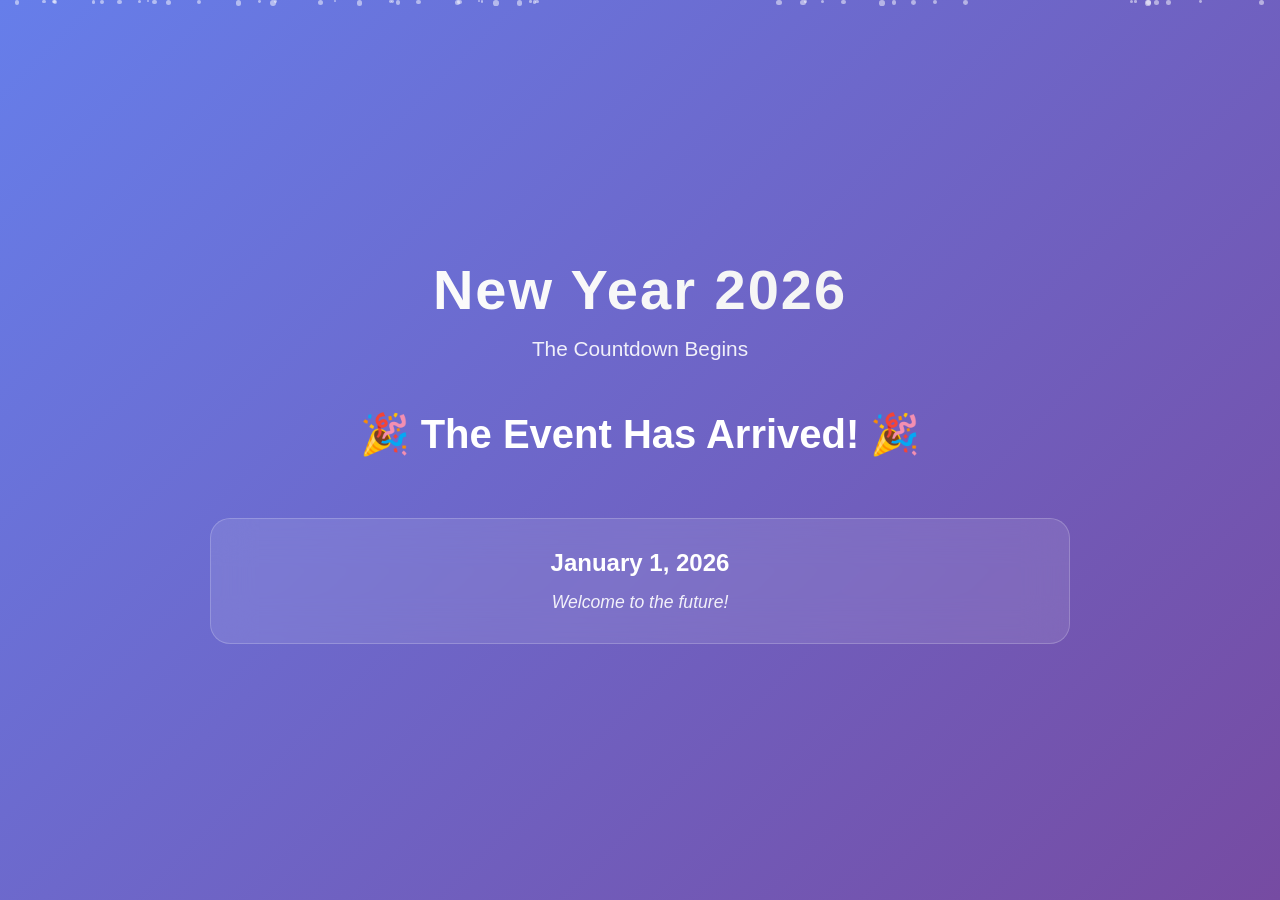
<file: index.html>
<!DOCTYPE html>
<html lang="en">
<head>
    <meta charset="UTF-8">
    <meta name="viewport" content="width=device-width, initial-scale=1.0">
    <meta name="description" content="Beautiful countdown timer for your special event">
    <title>Countdown Timer</title>
    <style>
        * {
            margin: 0;
            padding: 0;
            box-sizing: border-box;
        }

        body {
            font-family: 'Segoe UI', Tahoma, Geneva, Verdana, sans-serif;
            background: linear-gradient(135deg, #667eea 0%, #764ba2 100%);
            min-height: 100vh;
            display: flex;
            justify-content: center;
            align-items: center;
            color: white;
            position: relative;
            overflow: hidden;
        }

        /* Animated background particles */
        .particles {
            position: absolute;
            width: 100%;
            height: 100%;
            overflow: hidden;
            z-index: 0;
        }

        .particle {
            position: absolute;
            width: 4px;
            height: 4px;
            background: rgba(255, 255, 255, 0.5);
            border-radius: 50%;
            animation: float linear infinite;
        }

        @keyframes float {
            0% {
                transform: translateY(0) translateX(0);
                opacity: 0;
            }
            10% {
                opacity: 1;
            }
            90% {
                opacity: 1;
            }
            100% {
                transform: translateY(-100vh) translateX(100px);
                opacity: 0;
            }
        }

        .container {
            text-align: center;
            z-index: 10;
            padding: 40px 20px;
            max-width: 900px;
            width: 100%;
        }

        .title {
            font-size: 3.5rem;
            font-weight: 700;
            margin-bottom: 15px;
            letter-spacing: 2px;
            background: linear-gradient(45deg, #fff, #f0f0f0);
            -webkit-background-clip: text;
            -webkit-text-fill-color: transparent;
            background-clip: text;
            animation: pulse 3s ease-in-out infinite;
        }

        @keyframes pulse {
            0%, 100% {
                transform: scale(1);
                opacity: 1;
            }
            50% {
                transform: scale(1.05);
                opacity: 0.9;
            }
        }

        .subtitle {
            font-size: 1.3rem;
            margin-bottom: 50px;
            opacity: 0.9;
            font-weight: 300;
        }

        .countdown {
            display: grid;
            grid-template-columns: repeat(auto-fit, minmax(140px, 1fr));
            gap: 25px;
            margin: 0 auto;
            max-width: 700px;
        }

        .time-unit {
            background: rgba(255, 255, 255, 0.1);
            backdrop-filter: blur(20px);
            border-radius: 15px;
            padding: 30px 20px;
            border: 1px solid rgba(255, 255, 255, 0.2);
            box-shadow: 0 8px 32px rgba(0, 0, 0, 0.1);
            transition: all 0.3s ease;
            position: relative;
            overflow: hidden;
        }

        .time-unit::before {
            content: '';
            position: absolute;
            top: 0;
            left: -100%;
            width: 100%;
            height: 100%;
            background: linear-gradient(90deg, transparent, rgba(255, 255, 255, 0.1), transparent);
            transition: left 0.5s;
        }

        .time-unit:hover::before {
            left: 100%;
        }

        .time-unit:hover {
            transform: translateY(-10px) scale(1.05);
            background: rgba(255, 255, 255, 0.15);
            box-shadow: 0 12px 40px rgba(0, 0, 0, 0.2);
        }

        .number {
            font-size: 4rem;
            font-weight: 700;
            display: block;
            line-height: 1;
            margin-bottom: 10px;
            text-shadow: 2px 2px 10px rgba(0, 0, 0, 0.3);
        }

        .label {
            font-size: 1rem;
            text-transform: uppercase;
            letter-spacing: 3px;
            opacity: 0.8;
            font-weight: 500;
        }

        .event-info {
            margin-top: 60px;
            padding: 30px;
            background: rgba(255, 255, 255, 0.1);
            backdrop-filter: blur(20px);
            border-radius: 20px;
            border: 1px solid rgba(255, 255, 255, 0.2);
        }

        .event-date {
            font-size: 1.5rem;
            margin-bottom: 15px;
            font-weight: 600;
        }

        .event-message {
            font-size: 1.1rem;
            opacity: 0.9;
            font-style: italic;
        }

        .completed {
            font-size: 2.5rem;
            font-weight: 700;
            animation: celebrate 1s ease-in-out infinite;
        }

        @keyframes celebrate {
            0%, 100% {
                transform: scale(1) rotate(0deg);
            }
            25% {
                transform: scale(1.1) rotate(-5deg);
            }
            75% {
                transform: scale(1.1) rotate(5deg);
            }
        }

        /* Mobile responsive */
        @media (max-width: 768px) {
            .title {
                font-size: 2.2rem;
            }

            .subtitle {
                font-size: 1rem;
            }

            .countdown {
                grid-template-columns: repeat(2, 1fr);
                gap: 15px;
            }

            .time-unit {
                padding: 20px 15px;
            }

            .number {
                font-size: 2.5rem;
            }

            .label {
                font-size: 0.8rem;
            }

            .event-info {
                padding: 20px;
            }

            .event-date {
                font-size: 1.2rem;
            }

            .event-message {
                font-size: 1rem;
            }
        }

        @media (max-width: 480px) {
            .title {
                font-size: 1.8rem;
            }

            .number {
                font-size: 2rem;
            }
        }
    </style>
</head>
<body>
    <div class="particles" id="particles"></div>

    <div class="container">
        <h1 class="title" id="eventTitle">New Year 2026</h1>
        <p class="subtitle">The Countdown Begins</p>

        <div class="countdown" id="countdown">
            <div class="time-unit">
                <span class="number" id="days">00</span>
                <span class="label">Days</span>
            </div>
            <div class="time-unit">
                <span class="number" id="hours">00</span>
                <span class="label">Hours</span>
            </div>
            <div class="time-unit">
                <span class="number" id="minutes">00</span>
                <span class="label">Minutes</span>
            </div>
            <div class="time-unit">
                <span class="number" id="seconds">00</span>
                <span class="label">Seconds</span>
            </div>
        </div>

        <div class="event-info">
            <div class="event-date" id="eventDate">January 1, 2026</div>
            <div class="event-message" id="eventMessage">Every moment counts. Get ready for something amazing!</div>
        </div>
    </div>

    <script>
        // Create animated particles
        function createParticles() {
            const particlesContainer = document.getElementById('particles');
            const particleCount = 50;

            for (let i = 0; i < particleCount; i++) {
                const particle = document.createElement('div');
                particle.className = 'particle';
                particle.style.left = Math.random() * 100 + '%';
                particle.style.animationDuration = (Math.random() * 10 + 5) + 's';
                particle.style.animationDelay = Math.random() * 5 + 's';
                particle.style.width = (Math.random() * 4 + 2) + 'px';
                particle.style.height = particle.style.width;
                particlesContainer.appendChild(particle);
            }
        }

        createParticles();

        // Countdown configuration
        const targetDate = new Date('2026-01-01T00:00:00').getTime();

        function updateCountdown() {
            const now = new Date().getTime();
            const distance = targetDate - now;

            if (distance < 0) {
                document.getElementById('countdown').innerHTML =
                    '<div class="completed">🎉 The Event Has Arrived! 🎉</div>';
                document.getElementById('eventMessage').textContent =
                    'Welcome to the future!';
                return;
            }

            const days = Math.floor(distance / (1000 * 60 * 60 * 24));
            const hours = Math.floor((distance % (1000 * 60 * 60 * 24)) / (1000 * 60 * 60));
            const minutes = Math.floor((distance % (1000 * 60 * 60)) / (1000 * 60));
            const seconds = Math.floor((distance % (1000 * 60)) / 1000);

            document.getElementById('days').textContent = String(days).padStart(2, '0');
            document.getElementById('hours').textContent = String(hours).padStart(2, '0');
            document.getElementById('minutes').textContent = String(minutes).padStart(2, '0');
            document.getElementById('seconds').textContent = String(seconds).padStart(2, '0');

            // Update message based on time remaining
            if (days === 0 && hours === 0 && minutes < 60) {
                document.getElementById('eventMessage').textContent =
                    'Almost there! Just minutes away!';
            } else if (days === 0 && hours < 24) {
                document.getElementById('eventMessage').textContent =
                    'Today is the day! Hours to go!';
            } else if (days === 1) {
                document.getElementById('eventMessage').textContent =
                    'Tomorrow! The wait is almost over!';
            } else if (days <= 7) {
                document.getElementById('eventMessage').textContent =
                    'Less than a week away! The excitement builds!';
            } else if (days <= 30) {
                document.getElementById('eventMessage').textContent =
                    'The countdown is on! Mark your calendar!';
            } else {
                document.getElementById('eventMessage').textContent =
                    'Every moment counts. Get ready for something amazing!';
            }
        }

        // Update countdown every second
        updateCountdown();
        setInterval(updateCountdown, 1000);

        // Add slight parallax effect to particles on mouse move
        document.addEventListener('mousemove', (e) => {
            const moveX = (e.clientX - window.innerWidth / 2) * 0.01;
            const moveY = (e.clientY - window.innerHeight / 2) * 0.01;
            document.getElementById('particles').style.transform =
                `translate(${moveX}px, ${moveY}px)`;
        });
    </script>
</body>
</html>
</file>
